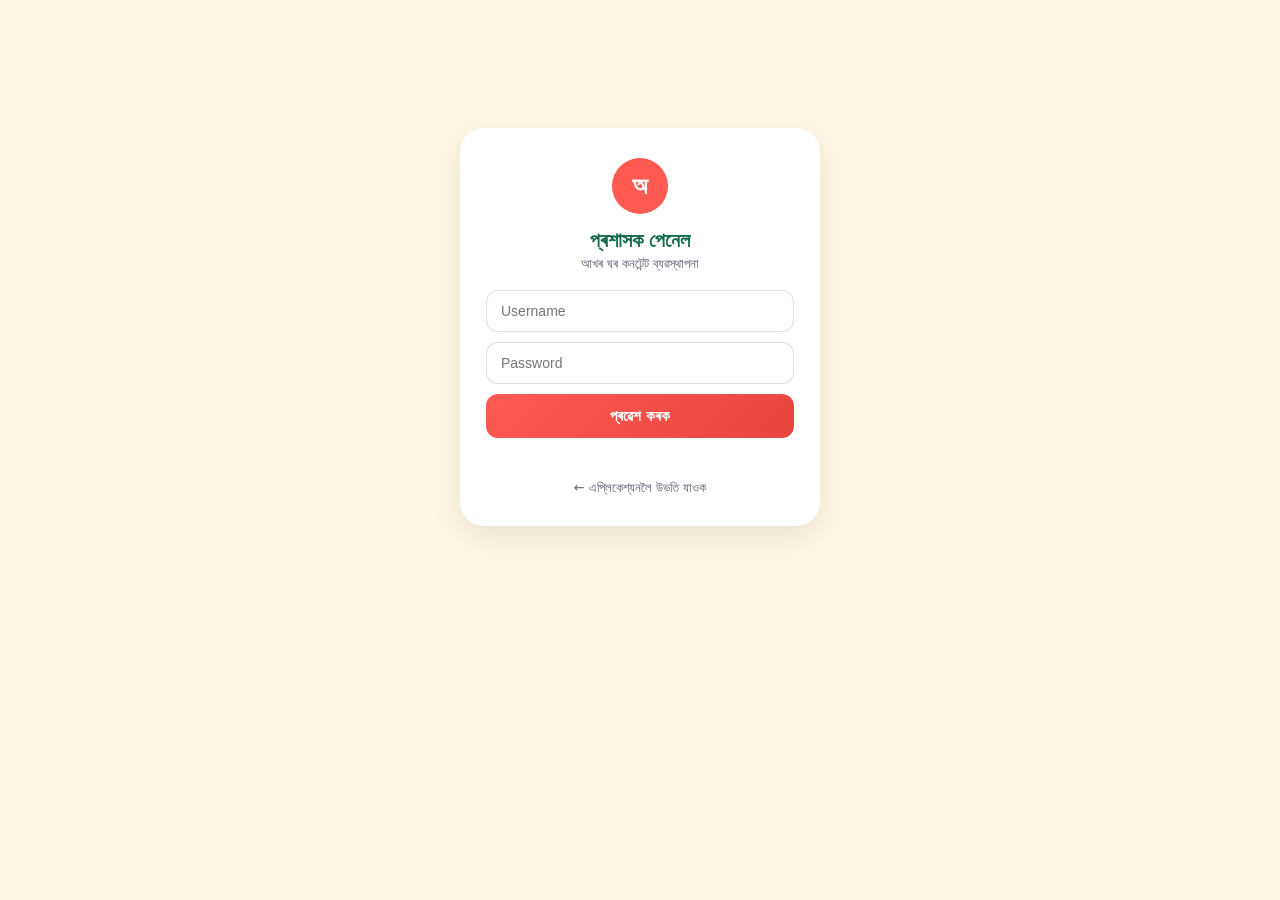
<file: admin/index.html>
<!DOCTYPE html>
<html lang="as">
<head>
<meta charset="UTF-8">
<meta name="viewport" content="width=device-width, initial-scale=1.0">
<title>প্ৰশাসক পেনেল — আখৰ ঘৰ</title>
<link rel="stylesheet" href="admin.css">
</head>
<body>

<div id="loginScreen" class="admin-wrap">
  <div class="login-card">
    <div class="login-logo">অ</div>
    <h1>প্ৰশাসক পেনেল</h1>
    <p class="login-sub">আখৰ ঘৰ কনটেন্ট ব্যৱস্থাপনা</p>
    <input id="loginUser" type="text" placeholder="Username" autocomplete="username">
    <input id="loginPass" type="password" placeholder="Password" autocomplete="current-password">
    <button id="loginBtn">প্ৰৱেশ কৰক</button>
    <div id="loginError" class="login-error"></div>
    <a class="login-back" href="../index.html">← এপ্লিকেশ্যনলৈ উভতি যাওক</a>
  </div>
</div>

<div id="dashScreen" class="admin-wrap" style="display:none">
  <header class="admin-header">
    <span class="admin-title">⚙ প্ৰশাসক ড্যাশবৰ্ড</span>
    <button id="logoutBtn" class="admin-logout">প্ৰস্থান</button>
  </header>

  <div class="admin-tabs">
    <button class="tab-btn active" data-tab="audio">🎵 অডিঅ' আপলোড</button>
    <button class="tab-btn" data-tab="image">🖼 ছবি আপলোড</button>
    <button class="tab-btn" data-tab="words">📝 শব্দ সম্পাদক</button>
    <button class="tab-btn" data-tab="grammar">📚 ব্যাকৰণ সম্পাদক</button>
  </div>

  <div id="tab-audio" class="tab-panel"></div>
  <div id="tab-image" class="tab-panel" style="display:none"></div>
  <div id="tab-words" class="tab-panel" style="display:none"></div>
  <div id="tab-grammar" class="tab-panel" style="display:none"></div>

  <div class="admin-note">
    ⚠ এইটো এটা স্থানীয় ডেমো CMS (ব্ৰাউজাৰৰ localStorage ব্যৱহাৰ কৰি)। এইখিনি সলনি কেৱল আপোনাৰ এই ব্ৰাউজাৰতে দেখা যাব।
    প্ৰকৃত বহু-ব্যৱহাৰকাৰী প্ৰডাকশ্যন CMS ৰ বাবে Node/Express + SQLite ব্যাকএণ্ড লাগিব (README চাওক)।
  </div>
</div>

<script src="../js/data.js"></script>
<script src="admin.js"></script>
</body>
</html>
</file>
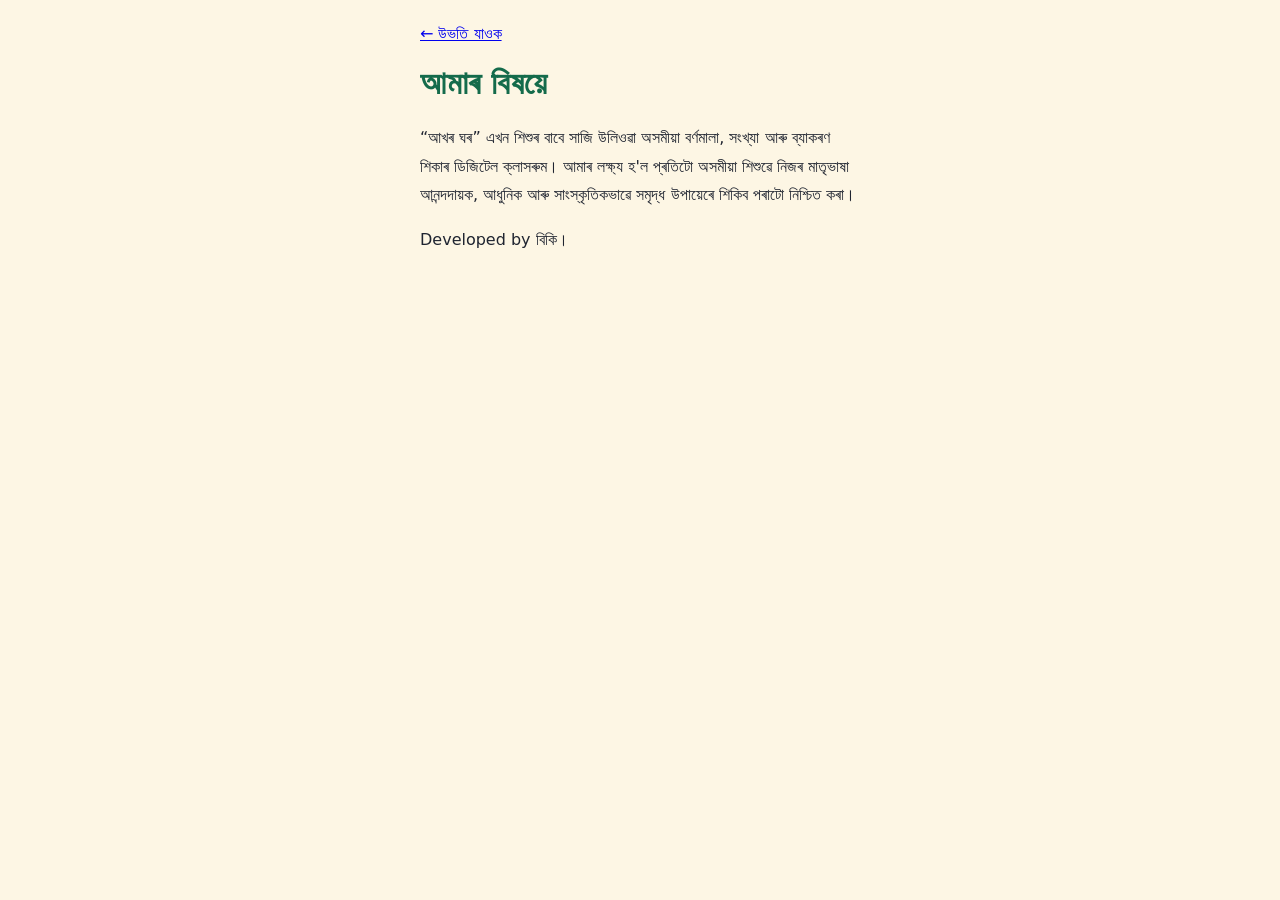
<file: about.html>
<!DOCTYPE html>
<html lang="as">
<head>
<meta charset="UTF-8"><meta name="viewport" content="width=device-width, initial-scale=1.0">
<title>আমাৰ বিষয়ে — আখৰ ঘৰ</title>
<link rel="stylesheet" href="css/style.css">
<style>.legal-wrap{max-width:480px;margin:0 auto;padding:24px 20px 60px;} .legal-wrap h1{color:var(--green-brand);} .legal-wrap p{line-height:1.8;}</style>
</head>
<body>
<div class="legal-wrap">
  <a href="index.html">← উভতি যাওক</a>
  <h1>আমাৰ বিষয়ে</h1>
  <p>“আখৰ ঘৰ” এখন শিশুৰ বাবে সাজি উলিওৱা অসমীয়া বৰ্ণমালা, সংখ্যা আৰু ব্যাকৰণ শিকাৰ ডিজিটেল ক্লাসৰুম। আমাৰ লক্ষ্য হ'ল প্ৰতিটো অসমীয়া শিশুৱে নিজৰ মাতৃভাষা আনন্দদায়ক, আধুনিক আৰু সাংস্কৃতিকভাৱে সমৃদ্ধ উপায়েৰে শিকিব পৰাটো নিশ্চিত কৰা।</p>
  <p>Developed by বিকি।</p>
</div>
</body>
</html>
</file>
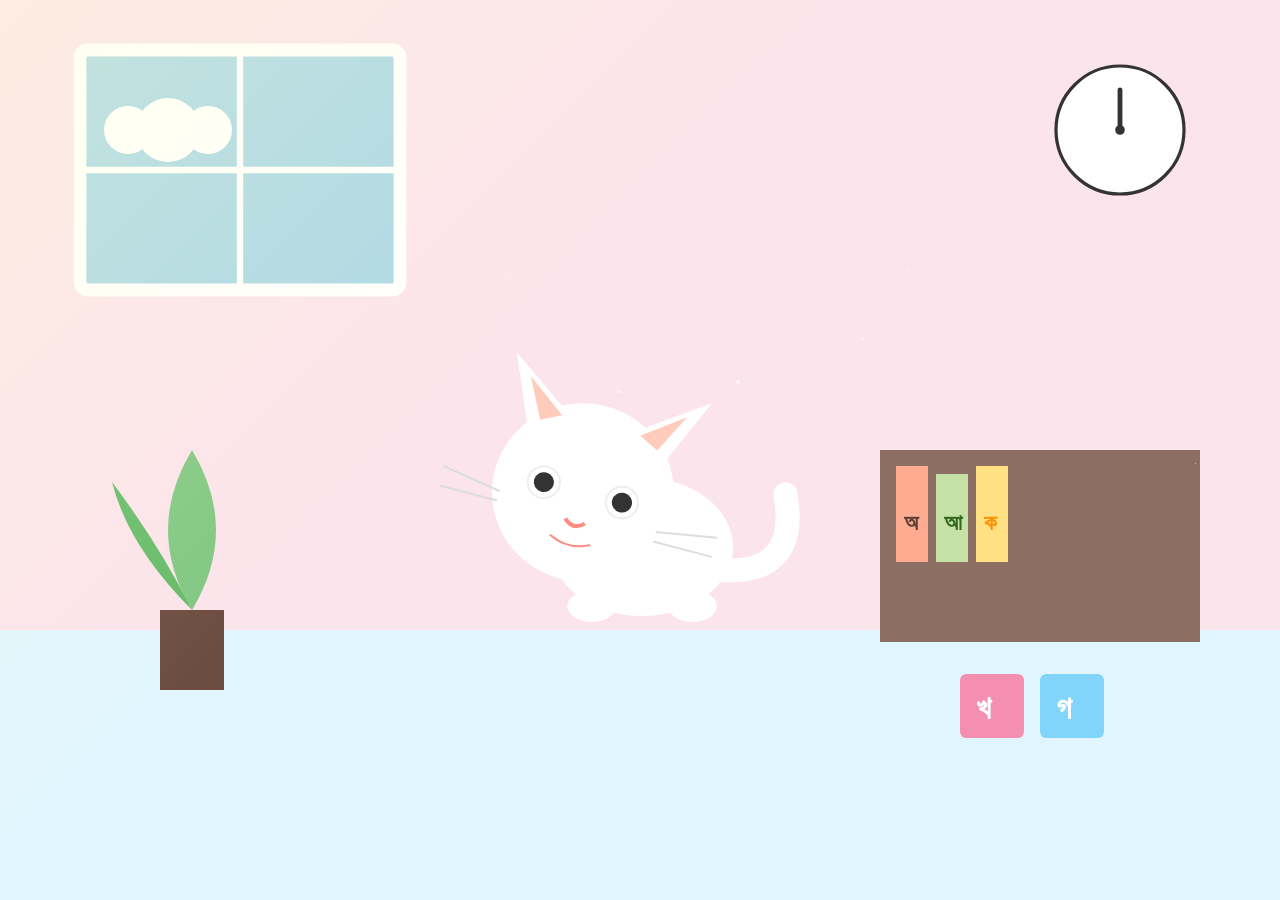
<file: offline.html>
<!DOCTYPE html>
<html lang="en">
<head>
    <meta charset="UTF-8">
    <meta name="viewport" content="width=device-width, initial-scale=1.0, maximum-scale=1.0, user-scalable=no">
    <title>Cozy Kitten Room</title>
    <style>
        :root {
            --bg-color: #fdf5e6;
            --wall-color: #fce4ec;
            --floor-color: #e1f5fe;
            --kitten-fur: #ffffff;
            --kitten-accent: #ffccbc;
            --shadow: rgba(0, 0, 0, 0.05);
        }

        body, html {
            margin: 0;
            padding: 0;
            width: 100%;
            height: 100%;
            overflow: hidden;
            background-color: var(--bg-color);
            font-family: sans-serif;
            display: flex;
            justify-content: center;
            align-items: center;
            touch-action: none;
        }

        /* --- Room Elements --- */
        #room-container {
            position: relative;
            width: 100vw;
            height: 100vh;
            background: linear-gradient(to bottom, var(--wall-color) 0%, var(--wall-color) 70%, var(--floor-color) 70%, var(--floor-color) 100%);
            display: flex;
            justify-content: center;
            align-items: center;
        }

        .sunlight {
            position: absolute;
            top: 0;
            left: 0;
            width: 100%;
            height: 100%;
            background: linear-gradient(135deg, rgba(255,255,200,0.3) 0%, transparent 40%);
            pointer-events: none;
            z-index: 5;
        }

        .dust-particle {
            position: absolute;
            background: rgba(255, 255, 255, 0.6);
            border-radius: 50%;
            pointer-events: none;
            animation: float-dust 15s linear infinite;
        }

        @keyframes float-dust {
            0% { transform: translateY(0) translateX(0); opacity: 0; }
            10% { opacity: 0.8; }
            90% { opacity: 0.8; }
            100% { transform: translateY(-100vh) translateX(50px); opacity: 0; }
        }

        /* --- Kitten Container --- */
        #kitten-stage {
            position: relative;
            width: 400px;
            height: 400px;
            z-index: 10;
            cursor: pointer;
            transition: transform 0.3s cubic-bezier(0.175, 0.885, 0.32, 1.275);
        }

        /* --- UI / Floating Effects --- */
        .heart {
            position: absolute;
            pointer-events: none;
            animation: heart-pop 1.5s ease-out forwards;
            z-index: 20;
        }

        @keyframes heart-pop {
            0% { transform: scale(0) translateY(0); opacity: 1; }
            100% { transform: scale(1.5) translateY(-100px); opacity: 0; }
        }

        #ball {
            position: absolute;
            display: none;
            z-index: 15;
            animation: bounce-ball 0.6s infinite alternate cubic-bezier(0.5, 0.05, 1, 0.5);
        }

        @keyframes bounce-ball {
            from { transform: translateY(0) scaleX(1.1); }
            to { transform: translateY(-150px) scaleX(1); }
        }

        /* --- Clock Tick --- */
        #clock-hand {
            transform-origin: center;
            animation: tick 60s linear infinite;
        }

        @keyframes tick {
            from { transform: rotate(0deg); }
            to { transform: rotate(360deg); }
        }

        /* --- Plant Sway --- */
        .plant-leaf {
            transform-origin: bottom center;
            animation: sway 4s ease-in-out infinite;
        }
        @keyframes sway {
            0%, 100% { transform: rotate(-2deg); }
            50% { transform: rotate(2deg); }
        }

        /* --- Cloud Movement --- */
        .cloud {
            animation: cloud-move 30s linear infinite;
        }
        @keyframes cloud-move {
            from { transform: translateX(-150px); }
            to { transform: translateX(350px); }
        }

        /* Kitten States */
        .kitten-body { transition: all 0.5s ease; }
        .sleeping { transform: scaleY(0.6) translateY(50px) !important; }
        .yawning #mouth { transform: scaleY(3); }
        .waving #paw-right { transform: translateY(-40px) rotate(-40deg); }
    </style>
</head>
<body>

<div id="room-container">
    <div class="sunlight"></div>

    <!-- Background Elements -->
    <svg style="position:absolute; width:100%; height:100%;" viewBox="0 0 800 600" preserveAspectRatio="xMidYMid slice">
        <!-- Window -->
        <rect x="50" y="50" width="200" height="150" fill="#add8e6" rx="5" />
        <g class="cloud">
            <circle cx="80" cy="100" r="15" fill="white" />
            <circle cx="105" cy="100" r="20" fill="white" />
            <circle cx="130" cy="100" r="15" fill="white" />
        </g>
        <rect x="50" y="50" width="200" height="150" fill="none" stroke="#fff" stroke-width="8" rx="5" />
        <line x1="150" y1="50" x2="150" y2="200" stroke="#fff" stroke-width="4" />
        <line x1="50" y1="125" x2="250" y2="125" stroke="#fff" stroke-width="4" />

        <!-- Bookshelf -->
        <rect x="550" y="300" width="200" height="120" fill="#8d6e63" />
        <!-- Assamese Books -->
        <rect x="560" y="310" width="20" height="60" fill="#ffab91" />
        <text x="565" y="350" font-size="14" fill="#5d4037" font-weight="bold">অ</text>
        
        <rect x="585" y="315" width="20" height="55" fill="#c5e1a5" />
        <text x="590" y="350" font-size="14" fill="#33691e" font-weight="bold">আ</text>
        
        <rect x="610" y="310" width="20" height="60" fill="#ffe082" />
        <text x="615" y="350" font-size="14" fill="#ff8f00" font-weight="bold">ক</text>

        <!-- Toy Blocks -->
        <rect x="600" y="440" width="40" height="40" fill="#f48fb1" rx="4" />
        <text x="610" y="468" font-size="20" fill="white" font-weight="bold">খ</text>
        <rect x="650" y="440" width="40" height="40" fill="#81d4fa" rx="4" />
        <text x="660" y="468" font-size="20" fill="white" font-weight="bold">গ</text>

        <!-- Wall Clock -->
        <circle cx="700" cy="100" r="40" fill="white" stroke="#333" stroke-width="2" />
        <g id="clock-hand-group">
            <line id="clock-hand" x1="700" y1="100" x2="700" y2="75" stroke="#333" stroke-width="3" stroke-linecap="round" />
        </g>
        <circle cx="700" cy="100" r="3" fill="#333" />

        <!-- Plant -->
        <rect x="100" y="400" width="40" height="50" fill="#6d4c41" />
        <g class="plant-leaf">
            <path d="M120,400 Q150,350 120,300 Q90,350 120,400" fill="#81c784" />
        </g>
        <g class="plant-leaf" style="animation-delay: -1s;">
            <path d="M120,400 Q80,360 70,320 Q100,360 120,400" fill="#66bb6a" />
        </g>
    </svg>

    <!-- The Kitten -->
    <div id="kitten-stage">
        <svg id="kitten-svg" viewBox="0 0 200 200">
            <!-- Tail -->
            <path id="tail" d="M140,160 Q180,160 170,120" stroke="white" stroke-width="12" fill="none" stroke-linecap="round">
                <animateTransform attributeName="transform" type="rotate" values="-10 140 160; 10 140 160; -10 140 160" dur="3s" repeatCount="indefinite" />
            </path>
            
            <!-- Body -->
            <g id="full-body">
                <ellipse id="body-main" cx="100" cy="150" rx="45" ry="35" fill="white" />
                
                <!-- Breathing -->
                <animateTransform attributeName="transform" type="scale" values="1,1; 1.02,0.98; 1,1" dur="4s" repeatCount="indefinite" additive="sum" />

                <!-- Paws -->
                <ellipse id="paw-left" cx="75" cy="180" rx="12" ry="8" fill="white" />
                <ellipse id="paw-right" cx="125" cy="180" rx="12" ry="8" fill="white" />

                <!-- Head Group -->
                <g id="head-group">
                    <circle cx="100" cy="100" r="45" fill="white" />
                    
                    <!-- Ears -->
                    <g id="ear-left">
                        <path d="M65,75 L50,40 L85,65 Z" fill="white" />
                        <path d="M70,70 L60,50 L80,65 Z" fill="#ffccbc" />
                    </g>
                    <g id="ear-right">
                        <path d="M135,75 L150,40 L115,65 Z" fill="white" />
                        <path d="M130,70 L140,50 L120,65 Z" fill="#ffccbc" />
                    </g>

                    <!-- Eyes -->
                    <g id="eyes-container">
                        <g id="eye-l">
                            <circle cx="80" cy="100" r="8" fill="white" stroke="#eee" stroke-width="1" />
                            <circle id="pupil-l" cx="80" cy="100" r="5" fill="#333" />
                        </g>
                        <g id="eye-r">
                            <circle cx="120" cy="100" r="8" fill="white" stroke="#eee" stroke-width="1" />
                            <circle id="pupil-r" cx="120" cy="100" r="5" fill="#333" />
                        </g>
                    </g>

                    <!-- Blinking -->
                    <rect id="eyelid-l" x="70" y="90" width="20" height="0" fill="white" />
                    <rect id="eyelid-r" x="110" y="90" width="20" height="0" fill="white" />

                    <!-- Nose & Mouth -->
                    <path d="M95,115 Q100,120 105,115" fill="none" stroke="#ff8a80" stroke-width="2" />
                    <path id="mouth" d="M90,125 Q100,130 110,125" fill="none" stroke="#ff8a80" stroke-width="1" stroke-linecap="round" />
                    
                    <!-- Whiskers -->
                    <line x1="60" y1="110" x2="30" y2="105" stroke="#ddd" stroke-width="1" />
                    <line x1="60" y1="115" x2="30" y2="115" stroke="#ddd" stroke-width="1" />
                    <line x1="140" y1="110" x2="170" y2="105" stroke="#ddd" stroke-width="1" />
                    <line x1="140" y1="115" x2="170" y2="115" stroke="#ddd" stroke-width="1" />
                </g>
            </g>
        </svg>
    </div>

    <!-- Interactive Ball -->
    <svg id="ball" width="40" height="40" viewBox="0 0 40 40">
        <circle cx="20" cy="20" r="18" fill="#ff5252" />
        <path d="M5,20 Q20,5 35,20" fill="none" stroke="white" stroke-width="3" opacity="0.5" />
    </svg>
</div>

<script>
    const kitten = document.getElementById('kitten-stage');
    const kittenSvg = document.getElementById('kitten-svg');
    const head = document.getElementById('head-group');
    const pupilL = document.getElementById('pupil-l');
    const pupilR = document.getElementById('pupil-r');
    const eyelidL = document.getElementById('eyelid-l');
    const eyelidR = document.getElementById('eyelid-r');
    const mouth = document.getElementById('mouth');
    const tail = document.getElementById('tail');
    const ball = document.getElementById('ball');
    const container = document.getElementById('room-container');

    let mouseX = 0, mouseY = 0;
    let isSleeping = false;
    let idleTimer;
    let longPressTimer;

    // --- Dust Particles ---
    function createDust() {
        for(let i=0; i<15; i++) {
            let dust = document.createElement('div');
            dust.className = 'dust-particle';
            dust.style.width = Math.random() * 4 + 'px';
            dust.style.height = dust.style.width;
            dust.style.left = Math.random() * 100 + 'vw';
            dust.style.top = Math.random() * 100 + 'vh';
            dust.style.animationDelay = Math.random() * 10 + 's';
            container.appendChild(dust);
        }
    }
    createDust();

    // --- Eye Tracking ---
    document.addEventListener('mousemove', (e) => {
        mouseX = e.clientX;
        mouseY = e.clientY;
        resetIdleTimer();
        if(!isSleeping) lookAt(mouseX, mouseY);
    });

    function lookAt(x, y) {
        const rect = kitten.getBoundingClientRect();
        const centerX = rect.left + rect.width / 2;
        const centerY = rect.top + rect.height / 2;
        
        const dx = (x - centerX) / 40;
        const dy = (y - centerY) / 40;

        // Move head slightly
        head.style.transform = `translate(${dx * 0.5}px, ${dy * 0.5}px)`;
        // Move pupils
        pupilL.setAttribute('cx', 80 + dx);
        pupilL.setAttribute('cy', 100 + dy);
        pupilR.setAttribute('cx', 120 + dx);
        pupilR.setAttribute('cy', 100 + dy);
    }

    // --- Random Behaviors ---
    function blink() {
        if(isSleeping) return;
        eyelidL.setAttribute('height', 15);
        eyelidR.setAttribute('height', 15);
        setTimeout(() => {
            eyelidL.setAttribute('height', 0);
            eyelidR.setAttribute('height', 0);
        }, 150);
        setTimeout(blink, 3000 + Math.random() * 4000);
    }
    blink();

    function randomAction() {
        if(isSleeping) return;
        
        const actions = ['yawn', 'tilt', 'clock', 'scratch', 'stretch'];
        const choice = actions[Math.floor(Math.random() * actions.length)];

        switch(choice) {
            case 'yawn':
                mouth.style.transform = 'scaleY(4)';
                head.style.transform = 'translateY(-5px) rotate(-5deg)';
                setTimeout(() => { mouth.style.transform = 'scaleY(1)'; }, 1000);
                break;
            case 'tilt':
                head.style.transition = 'transform 0.5s ease';
                head.style.transform = `rotate(${Math.random() > 0.5 ? 15 : -15}deg)`;
                setTimeout(() => { head.style.transform = 'rotate(0deg)'; }, 1500);
                break;
            case 'clock':
                lookAt(700, 100); // Look at wall clock
                setTimeout(() => { if(!isSleeping) lookAt(mouseX, mouseY); }, 2000);
                break;
            case 'scratch':
                const ear = Math.random() > 0.5 ? 'ear-left' : 'ear-right';
                document.getElementById(ear).animate([
                    { transform: 'rotate(0)' },
                    { transform: 'rotate(20deg)' },
                    { transform: 'rotate(-20deg)' },
                    { transform: 'rotate(0)' }
                ], { duration: 100, iterations: 5 });
                break;
            case 'stretch':
                kittenSvg.style.transform = 'scaleY(0.8) scaleX(1.2)';
                setTimeout(() => { kittenSvg.style.transform = 'scale(1)'; }, 1000);
                break;
        }
        
        setTimeout(randomAction, 5000 + Math.random() * 5000);
    }
    randomAction();

    // --- Interactions ---
    kitten.addEventListener('click', () => {
        if(isSleeping) {
            wakeUp();
            return;
        }
        spawnHeart();
        smile();
    });

    kitten.addEventListener('dblclick', () => {
        kitten.classList.add('waving');
        setTimeout(() => kitten.classList.remove('waving'), 2000);
    });

    // Long Press for Ball
    kitten.addEventListener('mousedown', startPress);
    kitten.addEventListener('touchstart', startPress);
    document.addEventListener('mouseup', endPress);
    document.addEventListener('touchend', endPress);

    function startPress(e) {
        longPressTimer = setTimeout(() => {
            playWithBall(e.clientX || e.touches[0].clientX, e.clientY || e.touches[0].clientY);
        }, 800);
    }

    function endPress() {
        clearTimeout(longPressTimer);
    }

    function playWithBall(x, y) {
        ball.style.display = 'block';
        ball.style.left = (x - 20) + 'px';
        ball.style.top = (y - 20) + 'px';
        
        // Kitten follows ball
        const followInterval = setInterval(() => {
            const bRect = ball.getBoundingClientRect();
            lookAt(bRect.left, bRect.top);
        }, 50);

        setTimeout(() => {
            ball.style.display = 'none';
            clearInterval(followInterval);
        }, 4000);
    }

    function smile() {
        mouth.setAttribute('d', 'M85,120 Q100,135 115,120');
        setTimeout(() => {
            mouth.setAttribute('d', 'M90,125 Q100,130 110,125');
        }, 2000);
    }

    function spawnHeart() {
        const h = document.createElement('div');
        h.className = 'heart';
        h.innerHTML = `<svg width="30" height="30" viewBox="0 0 24 24" fill="#ff4081"><path d="M12 21.35l-1.45-1.32C5.4 15.36 2 12.28 2 8.5 2 5.42 4.42 3 7.5 3c1.74 0 3.41.81 4.5 2.09C13.09 3.81 14.76 3 16.5 3 19.58 3 22 5.42 22 8.5c0 3.78-3.4 6.86-8.55 11.54L12 21.35z"/></svg>`;
        h.style.left = (mouseX - 15) + 'px';
        h.style.top = (mouseY - 15) + 'px';
        document.body.appendChild(h);
        setTimeout(() => h.remove(), 1500);
    }

    // --- Idle/Sleep Logic ---
    function resetIdleTimer() {
        if(isSleeping) wakeUp();
        clearTimeout(idleTimer);
        idleTimer = setTimeout(goToSleep, 20000); 
    }

    function goToSleep() {
        isSleeping = true;
        document.getElementById('full-body').classList.add('sleeping');
        eyelidL.setAttribute('height', 15);
        eyelidR.setAttribute('height', 15);
        // Subtle tail slow
        tail.style.animationDuration = '6s';
    }

    function wakeUp() {
        isSleeping = false;
        document.getElementById('full-body').classList.remove('sleeping');
        eyelidL.setAttribute('height', 0);
        eyelidR.setAttribute('height', 0);
        tail.style.animationDuration = '3s';
        smile();
    }

    resetIdleTimer();

</script>

</body>
</html>
</file>
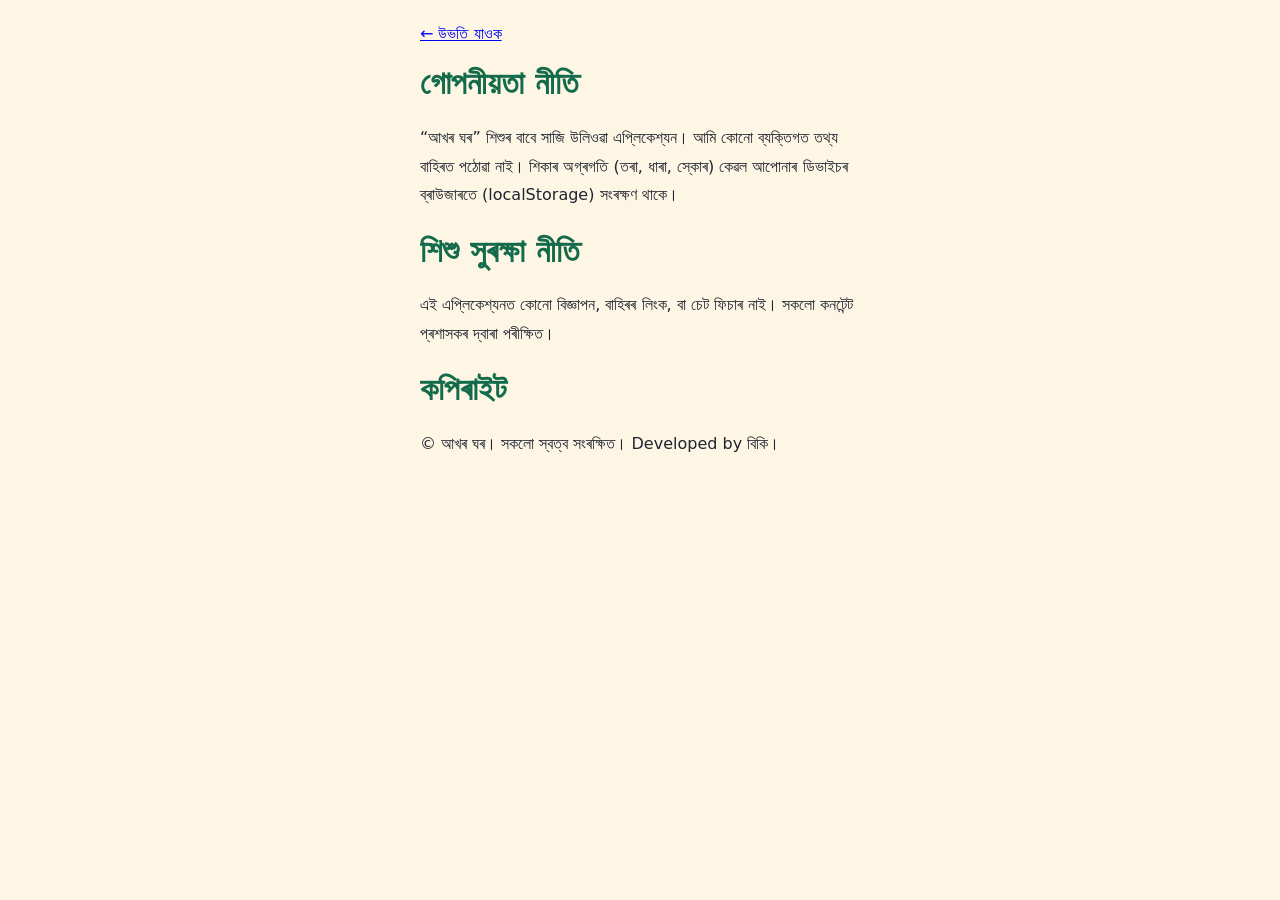
<file: privacy.html>
<!DOCTYPE html>
<html lang="as">
<head>
<meta charset="UTF-8"><meta name="viewport" content="width=device-width, initial-scale=1.0">
<title>গোপনীয়তা নীতি — আখৰ ঘৰ</title>
<link rel="stylesheet" href="css/style.css">
<style>.legal-wrap{max-width:480px;margin:0 auto;padding:24px 20px 60px;} .legal-wrap h1{color:var(--green-brand);} .legal-wrap p{line-height:1.8;}</style>
</head>
<body>
<div class="legal-wrap">
  <a href="index.html">← উভতি যাওক</a>
  <h1>গোপনীয়তা নীতি</h1>
  <p>“আখৰ ঘৰ” শিশুৰ বাবে সাজি উলিওৱা এপ্লিকেশ্যন। আমি কোনো ব্যক্তিগত তথ্য বাহিৰত পঠোৱা নাই। শিকাৰ অগ্ৰগতি (তৰা, ধাৰা, স্কোৰ) কেৱল আপোনাৰ ডিভাইচৰ ব্ৰাউজাৰতে (localStorage) সংৰক্ষণ থাকে।</p>
  <h1>শিশু সুৰক্ষা নীতি</h1>
  <p>এই এপ্লিকেশ্যনত কোনো বিজ্ঞাপন, বাহিৰৰ লিংক, বা চেট ফিচাৰ নাই। সকলো কনটেন্ট প্ৰশাসকৰ দ্বাৰা পৰীক্ষিত।</p>
  <h1>কপিৰাইট</h1>
  <p>© আখৰ ঘৰ। সকলো স্বত্ব সংৰক্ষিত। Developed by বিকি।</p>
</div>
</body>
</html>
</file>
<file: admin/admin.css>
:root{
  --cream:#FDF6E4;--paper:#fff;--ink:#1F2430;--ink-soft:#5B6070;
  --red:#FF5A52;--red-dark:#E8453D;--green-brand:#146B4B;
  --gold:#F6C445;--green:#5FCB78;--sky:#3FA6E8;
}
*{box-sizing:border-box;}
body{margin:0;font-family:'Hind Siliguri','Noto Sans Bengali',system-ui,sans-serif;background:var(--cream);color:var(--ink);}
.admin-wrap{max-width:760px;margin:0 auto;min-height:100vh;padding:20px;}

/* login */
.login-card{
  max-width:360px;margin:12vh auto 0;background:var(--paper);border-radius:24px;padding:30px 26px;
  box-shadow:0 10px 30px rgba(0,0,0,.08);text-align:center;
}
.login-logo{width:56px;height:56px;border-radius:50%;background:var(--red);color:#fff;font-weight:800;
  font-size:24px;display:flex;align-items:center;justify-content:center;margin:0 auto 14px;}
.login-card h1{font-size:20px;margin:0 0 4px;color:var(--green-brand);}
.login-sub{color:var(--ink-soft);font-size:13px;margin:0 0 18px;}
.login-card input{
  width:100%;padding:12px 14px;border-radius:12px;border:1px solid rgba(0,0,0,.12);margin-bottom:10px;font-size:14px;
}
.login-card button{
  width:100%;padding:13px;border:none;border-radius:12px;background:linear-gradient(135deg,var(--red),var(--red-dark));
  color:#fff;font-weight:800;cursor:pointer;font-size:15px;
}
.login-error{color:var(--red-dark);font-size:13px;min-height:18px;margin-top:8px;font-weight:700;}
.login-back{display:block;margin-top:16px;font-size:13px;color:var(--ink-soft);text-decoration:none;}

/* dashboard */
.admin-header{display:flex;align-items:center;justify-content:space-between;margin-bottom:18px;}
.admin-title{font-weight:800;font-size:18px;color:var(--green-brand);}
.admin-logout{border:none;background:var(--paper);padding:8px 16px;border-radius:10px;cursor:pointer;font-weight:700;box-shadow:0 2px 8px rgba(0,0,0,.06);}

.admin-tabs{display:flex;gap:8px;overflow-x:auto;margin-bottom:18px;padding-bottom:4px;}
.tab-btn{
  flex-shrink:0;border:none;background:var(--paper);padding:10px 16px;border-radius:999px;font-weight:700;
  cursor:pointer;box-shadow:0 2px 8px rgba(0,0,0,.06);color:var(--ink-soft);
}
.tab-btn.active{background:var(--red);color:#fff;}

.tab-panel{background:var(--paper);border-radius:20px;padding:18px;box-shadow:0 4px 16px rgba(0,0,0,.06);margin-bottom:16px;}

.entry-row{
  display:flex;align-items:center;gap:12px;padding:12px 0;border-bottom:1px solid rgba(0,0,0,.06);
}
.entry-row:last-child{border-bottom:none;}
.entry-letter{
  width:44px;height:44px;flex-shrink:0;border-radius:12px;background:var(--cream);
  display:flex;align-items:center;justify-content:center;font-weight:800;font-size:18px;
}
.entry-main{flex:1;min-width:0;}
.entry-name{font-weight:700;font-size:14px;}
.entry-status{font-size:12px;color:var(--ink-soft);}
.entry-actions{display:flex;gap:6px;align-items:center;}
.entry-actions input[type="file"]{display:none;}
.upload-btn, .replace-btn, .clear-btn{
  border:none;border-radius:8px;padding:7px 10px;font-size:12px;font-weight:700;cursor:pointer;
}
.upload-btn{background:var(--green);color:#0E4B26;}
.replace-btn{background:var(--gold);color:#5A3E00;}
.clear-btn{background:#FFD3D3;color:#7a1f1f;}
.entry-thumb{width:36px;height:36px;border-radius:8px;object-fit:cover;}

.word-input-row{display:flex;flex-direction:column;gap:6px;padding:12px 0;border-bottom:1px solid rgba(0,0,0,.06);}
.word-input-row:last-child{border-bottom:none;}
.word-input-row label{font-weight:700;font-size:13px;}
.word-input-row input{
  padding:9px 12px;border-radius:10px;border:1px solid rgba(0,0,0,.12);font-size:14px;
}
.save-bar{display:flex;justify-content:flex-end;margin-top:12px;}
.save-btn{
  border:none;background:linear-gradient(135deg,var(--red),var(--red-dark));color:#fff;font-weight:800;
  padding:10px 22px;border-radius:12px;cursor:pointer;
}
.saved-flash{color:var(--green-brand);font-weight:700;font-size:13px;margin-left:10px;align-self:center;}

.section-label{font-weight:800;color:var(--green-brand);margin:18px 0 4px;}
.section-label:first-child{margin-top:0;}

.admin-note{
  background:#FFF3D6;border-left:4px solid var(--gold);border-radius:12px;padding:14px;font-size:13px;line-height:1.6;
}
.coming-soon{padding:30px;text-align:center;color:var(--ink-soft);}
</file>
<file: css/style.css>
/* ==========================================================================
   আখৰ ঘৰ — Stylesheet
   Design tokens derived from the approved reference UI:
   cream base, red primary accent, four-colour card identity system.
   ========================================================================== */

:root{
  --cream:#FDF6E4;
  --cream-2:#FFF9EC;
  --paper:#FFFFFF;
  --ink:#1F2430;
  --ink-soft:#5B6070;
  --red:#FF5A52;
  --red-dark:#E8453D;
  --green-brand:#146B4B;

  --gold:#F6C445;
  --gold-ink:#5A3E00;
  --green:#5FCB78;
  --green-ink:#0E4B26;
  --sky:#3FA6E8;
  --coral:#FF6F72;
  --purple:#9B6BD9;
  --choco:#5B3A20;

  --radius-lg:28px;
  --radius-md:20px;
  --radius-sm:14px;
  --shadow-1:0 10px 24px rgba(31,36,48,.08);
  --shadow-2:0 4px 14px rgba(31,36,48,.10);
  --font-display:'Noto Sans Bengali','Hind Siliguri',system-ui,sans-serif;
}

*{box-sizing:border-box;}
html,body{margin:0;padding:0;}
body{
  font-family:var(--font-display);
  background:var(--cream);
  color:var(--ink);
  -webkit-tap-highlight-color:transparent;
}

#appRoot{
  max-width:480px;
  margin:0 auto;
  min-height:100vh;
  background:var(--cream);
  display:flex;
  flex-direction:column;
  position:relative;
}

/* ------------------------------- Header --------------------------------- */
.app-header{
  display:flex;align-items:center;gap:12px;
  padding:14px 16px;
  background:var(--paper);
  border-bottom:1px solid rgba(0,0,0,.06);
  position:sticky;top:0;z-index:20;
}
.icon-btn{
  background:none;border:none;font-size:22px;cursor:pointer;color:var(--ink);
  width:36px;height:36px;display:flex;align-items:center;justify-content:center;
}
.app-logo{
  width:34px;height:34px;border-radius:50%;background:var(--red);
  color:#fff;font-weight:800;display:flex;align-items:center;justify-content:center;
  font-size:16px;flex-shrink:0;
}
.app-title{
  font-weight:800;color:var(--green-brand);font-size:19px;flex:1;
}

/* ------------------------------- Drawer ---------------------------------- */
.drawer{
  position:fixed;inset:0;background:rgba(0,0,0,.35);z-index:50;
  display:none;
}
.drawer.open{display:block;}
.drawer-panel{
  position:absolute;top:0;left:0;bottom:0;width:78%;max-width:320px;
  background:var(--paper);padding:20px;display:flex;flex-direction:column;gap:6px;
  box-shadow:var(--shadow-1);
}
.drawer-panel h3{margin:0 0 12px;color:var(--green-brand);}
.drawer-panel a{
  padding:12px 10px;border-radius:12px;color:var(--ink);text-decoration:none;font-weight:600;
}
.drawer-panel a:hover{background:var(--cream-2);}
.drawer-close{align-self:flex-end;}

/* -------------------------------- Screen --------------------------------- */
.screen{
  flex:1;padding:16px 16px 90px;
  overflow-y:auto;
}

/* ------------------------------- Banner ---------------------------------- */
.banner{
  background:linear-gradient(135deg,var(--red),var(--red-dark));
  color:#fff;border-radius:var(--radius-lg);padding:24px 22px;margin-bottom:18px;
  box-shadow:var(--shadow-1);
}
.banner-eyebrow{font-weight:700;opacity:.9;margin-bottom:6px;}
.banner-title{font-size:22px;font-weight:800;line-height:1.35;}

/* --------------------------- Module list (home) --------------------------- */
.module-list{display:flex;flex-direction:column;gap:14px;}
.module-card{
  border:none;cursor:pointer;text-align:left;
  border-radius:var(--radius-lg);padding:18px;
  display:flex;align-items:center;gap:14px;
  box-shadow:var(--shadow-2);
  color:var(--ink);
}
.module-icon{
  background:rgba(255,255,255,.55);
  border-radius:18px;width:64px;height:64px;flex-shrink:0;
  display:flex;align-items:center;justify-content:center;
  font-size:22px;font-weight:800;
}
.module-text{flex:1;display:flex;flex-direction:column;gap:2px;}
.module-title{font-size:20px;font-weight:800;}
.module-sub{font-size:13px;opacity:.75;}
.module-arrow{font-size:20px;opacity:.6;}

.grad-gold{background:linear-gradient(135deg,#FBE199,#F6C445);}
.grad-green{background:linear-gradient(135deg,#CDEFD3,#5FCB78);}
.grad-sky{background:linear-gradient(135deg,#DCEEF9,#3FA6E8);color:#fff;}
.grad-purple{background:linear-gradient(135deg,#E7DAF7,#9B6BD9);color:#fff;}
.grad-choco{background:linear-gradient(135deg,#D9BFA3,#5B3A20);color:#fff;}
.grad-carnival{background:linear-gradient(135deg,#FFD1DC,#FF5A52,#F6C445);color:#fff;}

/* ----------------------------- Page head card ------------------------------ */
.page-head{
  border-radius:var(--radius-lg);padding:22px;margin-bottom:18px;position:relative;color:var(--ink);
  box-shadow:var(--shadow-2);
}
.page-head.grad-sky, .page-head.grad-purple, .page-head.grad-choco, .page-head.grad-carnival{color:#fff;}
.page-title{font-size:26px;font-weight:800;margin-bottom:4px;}
.page-sub{font-size:14px;opacity:.85;margin-bottom:6px;}
.page-hint{font-size:13px;opacity:.75;}
.back-btn{
  position:absolute;top:16px;right:16px;background:rgba(255,255,255,.55);
  border:none;border-radius:10px;padding:6px 10px;cursor:pointer;font-weight:700;
}

/* --------------------------------- Grids ---------------------------------- */
.grid3{
  display:grid;grid-template-columns:repeat(3,1fr);gap:12px;margin-bottom:18px;
}
.letter-card{
  aspect-ratio:1/1;border:none;border-radius:22px;cursor:pointer;
  font-size:34px;font-weight:800;box-shadow:var(--shadow-2);
}
.letter-card.small{font-size:24px;}
.letter-card.gold{background:linear-gradient(160deg,#FDE28C,#F6C445);color:var(--gold-ink);}
.letter-card.green{background:linear-gradient(160deg,#9BE3AC,#5FCB78);color:var(--green-ink);}
.letter-card.sky{background:linear-gradient(160deg,#7CC4EF,#3FA6E8);color:#fff;}
.letter-card.coral{background:linear-gradient(160deg,#FF9A9D,#FF6F72);color:#fff;}

.decade-grid{display:grid;grid-template-columns:repeat(2,1fr);gap:12px;margin-bottom:18px;}
.decade-card{
  border:none;border-radius:18px;padding:18px 6px;font-weight:800;font-size:17px;cursor:pointer;box-shadow:var(--shadow-2);
}
.decade-card.gold{background:#FBE199;color:var(--gold-ink);}
.decade-card.green{background:#CDEFD3;color:var(--green-ink);}
.decade-card.sky{background:#3FA6E8;color:#fff;}
.decade-card.coral{background:#FF8688;color:#fff;}

.cta-btn{
  width:100%;background:linear-gradient(135deg,var(--red),var(--red-dark));color:#fff;border:none;
  padding:16px;border-radius:20px;font-weight:800;font-size:16px;cursor:pointer;box-shadow:var(--shadow-2);
}

/* -------------------------------- Group list ------------------------------- */
.group-list{display:flex;flex-direction:column;gap:12px;margin-bottom:18px;}
.group-card{
  border:none;text-align:left;display:flex;align-items:center;gap:14px;
  border-radius:var(--radius-lg);padding:16px;cursor:pointer;box-shadow:var(--shadow-2);color:var(--ink);
}
.group-card.disabled{cursor:default;opacity:.9;}
.group-letters{
  background:rgba(255,255,255,.6);border-radius:14px;padding:12px 10px;font-weight:800;font-size:18px;
}
.group-text{flex:1;display:flex;flex-direction:column;gap:2px;}
.group-title{font-weight:800;font-size:17px;}
.group-sub{font-size:12px;opacity:.7;}
.badge-soon{font-size:11px;font-weight:700;background:rgba(255,255,255,.7);padding:4px 8px;border-radius:20px;}

.note-box{
  background:#FFF3D6;border-left:4px solid var(--gold);border-radius:12px;padding:14px;
  font-size:13px;line-height:1.6;color:var(--ink);
}

/* -------------------------------- Detail view ------------------------------- */
.detail-nav{display:flex;justify-content:space-between;align-items:center;margin-bottom:14px;}
.back-link{background:none;border:none;color:var(--red);font-weight:800;font-size:16px;cursor:pointer;}
.detail-count{color:var(--ink-soft);font-weight:700;}
.flip-card{
  aspect-ratio:1/1;border-radius:var(--radius-lg);
  background:linear-gradient(135deg,var(--gold),#fff 55%,var(--green) 130%);
  display:flex;align-items:center;justify-content:center;
  box-shadow:var(--shadow-1);margin-bottom:18px;
}
.flip-face{font-size:min(28vw,140px);font-weight:800;color:var(--ink);}
.detail-caption{font-size:32px;font-weight:800;text-align:center;margin-bottom:4px;}
.detail-sub{text-align:center;color:var(--ink-soft);font-weight:600;margin-bottom:16px;}
.sound-btn{
  display:block;margin:0 auto 18px;width:76px;height:76px;border-radius:50%;border:none;
  background:linear-gradient(135deg,var(--red),var(--red-dark));color:#fff;font-size:28px;cursor:pointer;
  box-shadow:0 8px 20px rgba(255,90,82,.4);
}
.ref-image{
  display:block;margin:0 auto 14px;width:84px;height:84px;border-radius:20px;
  object-fit:cover;box-shadow:var(--shadow-2);background:var(--cream-2);
}
.ref-image.ref-emoji{display:flex;align-items:center;justify-content:center;font-size:40px;}
.word-chip-row{display:flex;flex-wrap:wrap;gap:8px;justify-content:center;margin-bottom:18px;}
.word-chip{background:var(--cream-2);border:1px solid rgba(0,0,0,.08);padding:8px 14px;border-radius:999px;font-weight:700;font-size:13px;}

.detail-footer{display:flex;gap:12px;}
.pill-btn{
  flex:1;border:none;border-radius:999px;padding:14px;font-weight:800;cursor:pointer;
  background:var(--cream-2);color:var(--ink);
}
.pill-btn.primary{background:linear-gradient(135deg,var(--red),var(--red-dark));color:#fff;}
.pill-btn:disabled{opacity:.4;cursor:default;}

/* -------------------------------- Tracing --------------------------------- */
.trace-wrap{display:flex;flex-direction:column;align-items:center;gap:14px;}
.trace-letter{
  position:absolute;font-size:220px;font-weight:800;color:rgba(91,58,32,.15);pointer-events:none;
}
#traceCanvas{
  background:#FFF9EC;border:3px dashed var(--choco);border-radius:24px;touch-action:none;
  width:100%;max-width:320px;height:320px;
}
.trace-wrap{position:relative;}
.trace-actions{display:flex;gap:8px;width:100%;}
.trace-score{font-weight:800;color:var(--choco);}

/* --------------------------------- Games ---------------------------------- */
.game-box{background:var(--paper);border-radius:var(--radius-lg);padding:20px;box-shadow:var(--shadow-1);}
.game-progress{font-weight:700;color:var(--ink-soft);margin-bottom:10px;}
.game-question{font-weight:800;font-size:17px;margin-bottom:14px;}
.game-letter{font-size:28px;color:var(--red);}
.game-options{display:flex;flex-direction:column;gap:10px;margin-bottom:14px;}
.game-option{
  padding:14px;border-radius:16px;border:2px solid rgba(0,0,0,.08);background:var(--cream-2);
  font-weight:700;font-size:16px;cursor:pointer;text-align:left;
}
.game-option.correct{background:#CDEFD3;border-color:var(--green);}
.game-option.wrong{background:#FFD3D3;border-color:var(--coral);}
.game-score{font-weight:800;color:var(--gold-ink);}

.finish-box{text-align:center;padding:40px 20px;}
.finish-emoji{font-size:60px;margin-bottom:10px;}
.finish-best{margin:14px 0;font-weight:700;color:var(--ink-soft);}

/* -------------------------------- Profile ---------------------------------- */
.profile-stats{display:flex;gap:10px;margin-bottom:18px;}
.stat-card{flex:1;background:var(--paper);border-radius:18px;padding:16px 6px;text-align:center;box-shadow:var(--shadow-2);}
.stat-num{font-size:24px;font-weight:800;color:var(--red);}
.stat-label{font-size:12px;color:var(--ink-soft);font-weight:700;}
.badge-list{display:flex;flex-direction:column;gap:10px;}
.badge-item{display:flex;align-items:center;gap:14px;background:var(--paper);border-radius:16px;padding:12px 14px;opacity:.5;box-shadow:var(--shadow-2);}
.badge-item.unlocked{opacity:1;}
.badge-icon{font-size:26px;}
.badge-text{display:flex;flex-direction:column;}
.badge-text span{font-size:12px;color:var(--ink-soft);}

/* -------------------------------- Bottom nav -------------------------------- */
.bottom-nav{
  position:sticky;bottom:0;left:0;right:0;background:var(--paper);
  border-top:1px solid rgba(0,0,0,.06);display:flex;z-index:20;
  max-width:480px;margin:0 auto;
}
.nav-btn{
  flex:1;border:none;background:none;padding:10px 0 12px;display:flex;flex-direction:column;
  align-items:center;gap:2px;color:var(--ink-soft);font-size:11px;font-weight:700;cursor:pointer;
}
.nav-icon{font-size:22px;}
.nav-btn.active{color:var(--red);}

/* -------------------------------- Section head ------------------------------ */
.section-head{margin-bottom:14px;}
.section-head h2{margin:0 0 4px;color:var(--green-brand);}
.section-head p{margin:0;color:var(--ink-soft);font-size:13px;}

/* Loading overlay */
#loadOverlay{
  position:fixed;inset:0;background:var(--cream);z-index:100;
  display:flex;flex-direction:column;align-items:center;justify-content:center;gap:16px;
}
.load-dots{font-size:28px;letter-spacing:10px;animation:pulse 1.2s infinite;}
@keyframes pulse{0%,100%{opacity:.3;}50%{opacity:1;}}
.load-text{font-weight:800;color:var(--green-brand);}
.load-credit{position:absolute;bottom:24px;font-size:12px;color:var(--ink-soft);}

@media (prefers-reduced-motion: reduce){
  .load-dots{animation:none;}
}
</file>
